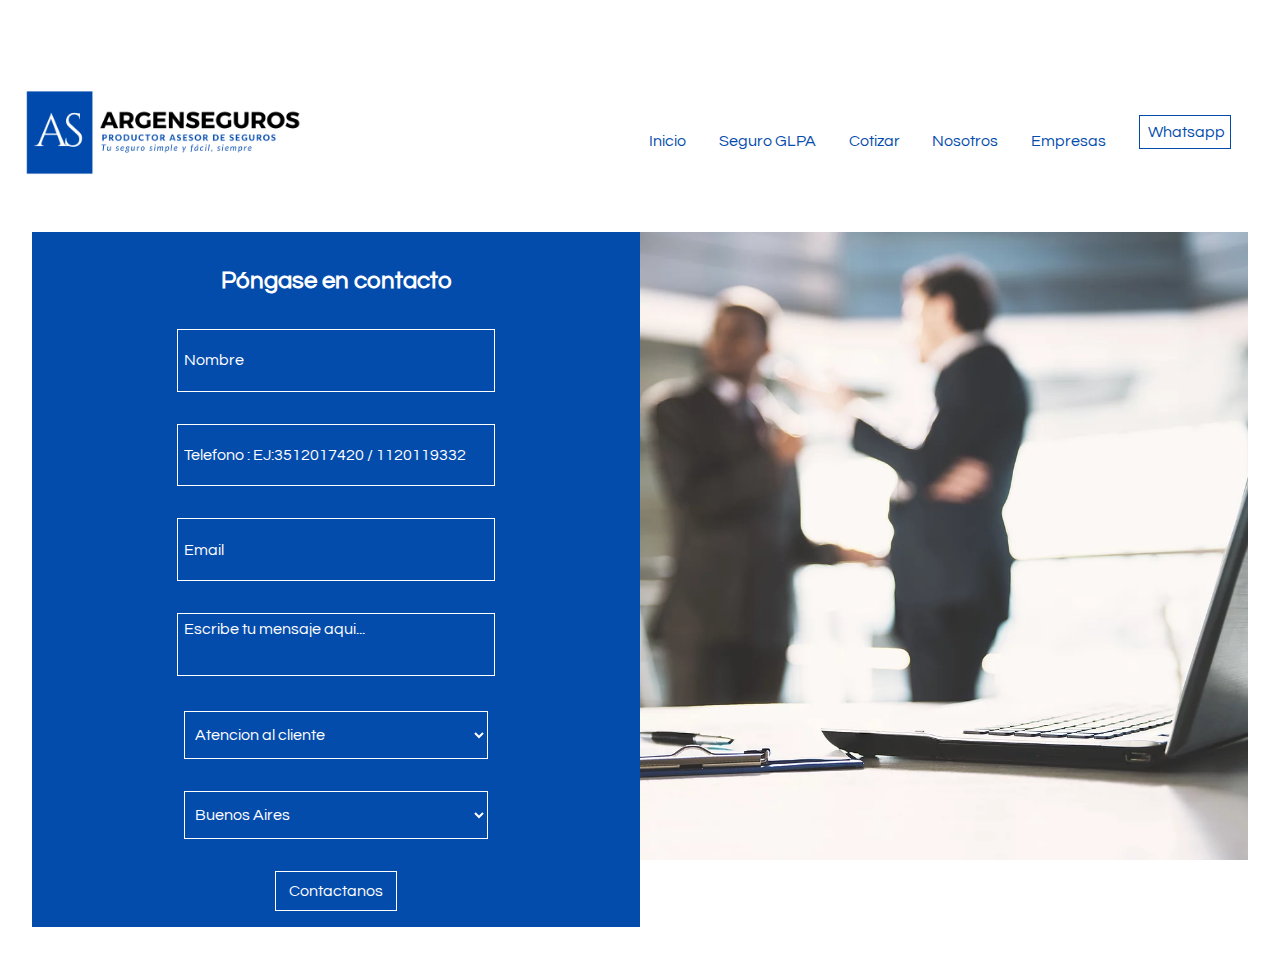
<file: contacto.html>
<!DOCTYPE html>
<html lang="en">
<head>
    <meta charset="UTF-8">
    <meta http-equiv="X-UA-Compatible" content="IE=edge">
    <meta name="viewport" content="width=device-width, initial-scale=1.0">
    <link rel="preconnect" href="https://fonts.googleapis.com">
    <link rel="preconnect" href="https://fonts.gstatic.com" crossorigin>
    <link href="https://fonts.googleapis.com/css2?family=Roboto:wght@100&display=swap" rel="stylesheet">
    <link rel="stylesheet" href="https://pro.fontawesome.com/releases/v5.10.0/css/all.css" integrity="sha384-AYmEC3Yw5cVb3ZcuHtOA93w35dYTsvhLPVnYs9eStHfGJvOvKxVfELGroGkvsg+p" crossorigin="anonymous"/>
    <link rel="preconnect" href="https://fonts.googleapis.com">
    <link rel="preconnect" href="https://fonts.gstatic.com" crossorigin>
    <link href="https://fonts.googleapis.com/css2?family=Questrial&display=swap" rel="stylesheet">
    <link rel="preconnect" href="https://fonts.googleapis.com">
<link rel="preconnect" href="https://fonts.gstatic.com" crossorigin>
<link href="https://fonts.googleapis.com/css2?family=Questrial&display=swap" rel="stylesheet">
    <link rel="stylesheet" href="/style.css">
    <link rel="stylesheet" href="/style-formulario.css">
    
    <title>Inicio | Argenseguros</title>
</head>
<body>
    <header>
        <div class="nav">
            <div class="navIMG">
            </div>
            <div class="espaciado"></div>
            <div class="conjuntoLinks">
                <a class="links" href="#">Inicio</a>
                <a class="links" href="#">Seguro GLPA</a>
                <a class="links" href="#">Cotizar</a>
                <a class="links" href="#">Nosotros</a>
                <a class="links" href="#">Empresas</a>
                <a class="btn-blanco whatsapp" href="https://api.whatsapp.com/send?phone=3512017420">Whatsapp</a>
            </div>
        </div>
        
            
    </header>
    <article>

        <form action="" name="submit-form" class="submit-form" >
            <div class="formulario-parte1">

                <div class="titulo">
                    <h2>Póngase en contacto</h2>
                </div>

                <input  autocomplete="off" class="txtBox" type="text" placeholder="Nombre" name="Nombre" id="">
                <input  autocomplete="off" class="txtBox" type="text" placeholder="Telefono : EJ:3512017420 / 1120119332 " name="Telefono" id="">
                <input  autocomplete="off" class="txtBox" type="email" placeholder="Email" name="Email" id="">
                
                <div class="contenedor_textArea">
                    <textarea class="txtBox text-area" type="text" placeholder="Escribe tu mensaje aqui..." name="Cometario" id="" ></textarea>
                </div>
                <select autocomplete="off" class="lista_contacto txtBox" type="text" name="TipoDeMensaje" id="">
                    <option >Atencion al cliente</option>
                    <option>Cotizacion</option>
                    <option>Quiero trabajar en ArgenSeguros</option>
                    <option>Otros</option>
                </select>
                

                <select autocomplete="off" class=" lista_contacto txtBox" type="text" name="Provincia" id="">
                    <option>Buenos Aires</option>
                    <option>Tucuman</option> 
                    <option>Santa Fe</option>
                    <option>Cordoba</option>
                    <option>San Juan</option>
                    <option>San Luis</option>
                    <option>Catamarca</option>
                    <option>La Rioja</option>
                    <option>Salta</option>
                    <option>Chaco</option>
                    <option>Formosa</option>
                    <option>Misiones</option>
                    <option>Chubut</option>
                    <option>Tierra del Fuego</option>
                    <option>Mendoza</option>
                    <option>Neuquen</option>
                    <option>La Pampa</option>
                    <option>Corrientes</option>
                    <option>Entre Rios</option>
                    <option>Rio Negro</option>
                    <option>Santa Cruz</option>
                    <option>Santiago del estero</option>
                    <option>Jujuy</option>
                </select>
                
                <div class="envio">
                    <button type="submit" class="btn">Contactanos</button>
                </div>
            
            </div>
            
            <div class="formulario-parte2">
            </div>
        </form>
    </article>
    <footer>

    </footer>
    <script src="app.js"></script>




</body>
</html>
</file>
<file: style.css>
body{
    font-family: 'Questrial', sans-serif;
    margin: 2rem;

}
.primerSection , .txt{
    text-align: center;
    margin: auto;
}
 .primerSection  .txt  h2{
    font: 400;
    color: rgb(4, 76, 172);
}
.primerSection .txt, h3{
    font: 400;
    color: rgb(4, 90, 180);
}
.primerSection .txt, h4{
    font: 100;
    color: rgb(109, 133, 207);
}
section .SobreNosotros{
    color: aliceblue;
    background-color: rgb(4, 76, 172);
}
.container-btn
{
    justify-content: center;
    align-items: center;
    display: flex;
    width: 100%;
}
.btn{
    background-color: rgb(4, 76, 172);
    border-color: #fff;
    color: #fff;
    text-align: center;
    padding: .4rem .4rem;
    width: 10%;
    margin-bottom: 1rem;
    border:1px solid #fff;
    text-decoration: none;
    border-radius: 0;
}
.btn:hover{
    background-color: #fff;
    color:rgb(4, 76, 172) ;
    transition-duration: .7s;
}
.btn-blanco{
    background-color: #fff;
    border-color: rgb(4, 76, 172);
    color: rgb(4, 76, 172);
    text-align: center;
    padding: .4rem .4rem;
    width: 12%;
    margin-bottom: 1rem;
    border:1px solid rgb(4, 76, 172);
    text-decoration: none;

}

.btn-blanco:hover{
    background-color: rgb(4, 76, 172);
    color:#fff ;
    transition-duration: .7s;
    border:1px solid rgb(4, 76, 172);

}

.nav{
    display: flex;
    flex-wrap: nowrap;
}
.navIMG{
    background-image: url(/img/lema2.png);
    background-position-x: center;
    background-position-y: center;
    background-repeat: no-repeat;
    background-size: contain;
    height: 200px;
    margin-left: -1rem;
    width: 50%;

}
.espaciado{
    width: 50%;
}
.conjuntoLinks{
    justify-content: space-evenly;
    align-items: center;
    width: 100%;
    display: flex;
    margin-left: auto;
    text-align: end;
    align-items: flex-end;
    align-content: flex-end;
    align-self: center;
    height: 10%;
}

.conjuntoLinks a{
    margin: 1rem;
}
.conjuntoLinks input{
    width: 25%;
    margin: 1rem;

}

li{
    list-style:none;
}

.links{
    text-decoration: none;
    color: rgb(4, 76, 172);
}

.container{
    position: relative;
    display: flex;
    overflow: hidden;
    min-width: 100%;
    min-height: 700px;
    margin-bottom: 2rem;
}
.container > div{
    width: 100%;
}
.containerIMG{
    background-image: url(/img/6.png);
    background-size: 50%;
    background-position-x:right;
    background-position-y: center;
    background-attachment:fixed ;
    background-repeat: no-repeat;

}


.primerSection h2{
    font-size: 4rem;
    color: rgb(4, 76, 172);
    font-weight:1400;
    margin-bottom: .5rem;
}
.primerSection h3{
    font-size: 2rem;
    color: rgb(4, 76, 172);
    margin-top: .5rem;
}
.primerSection h4{
    font-size: 1rem;
    color: rgb(4, 76, 172);
    font-weight: 100;
}


.GLPA{
    text-align: center;
    margin: 0rem;
    background-image:url(/img/GLPA-AUTO-EQUIPO.png);
    background-repeat: no-repeat;
    background-size: contain;
    background-position-x: center ;
    background-position-y: center ;
    min-width:1000px;
    min-height: 1000px;
    width: 100%;
}

.GLPA img{
    object-fit: cover;
}
.Primero-GLPA{
    position: relative;
    background: rgba(220,220,220,0.7);
    width: 50%;
    height: 1000px;
    margin-top: 0;
    display: flex;
    align-items: center;
    justify-content: center;
    flex-direction: column;
}
.Primero-GLPA-txt{
    color: rgb(4, 76, 172);
    font-weight:1400;
    margin-bottom: .5rem;
}


.btn-blanco{
    background: transparent;
    border:1px solid rgb(4, 76, 172);
    margin-top: 1rem;
    padding: .5rem;
}

.Nuestros-Seguros{

}

.Nuestros-seguros-presentacion{
    text-align: center;

}

.Nuestros-seguros-presentacion h2{
    font-size: 3rem;
    color: rgb(4, 76, 172);    
}

.Nuestros-seguros-presentacion h3{
    font-size: 1.5rem;
    color: rgb(4, 76, 172);
    font-weight: 100;    
}

.Nuestros-seguros-presentacion p{
    display: block;
    margin-left: 25%;
    margin-right: 25%;
    margin-top: 5%;
    width: 50%;
    height: 100px;
    color: rgb(4, 76, 172);

}


.galeria{
    display: grid;
    grid-template-columns: repeat(3, 300px);
    grid-gap: 10px;
    grid-template-rows: repeat(4, 150px);
    justify-content: center;
}
.galeria div{
    display: flex;
    justify-content: center;
    align-items: center;
    color: #fff;    
    font-size: 2rem;
    font-weight: bold;
    background-repeat: no-repeat;
    background-size: cover , contain;
    background-position: center;
    font-size: 1rem;
}

.galeria-titulo{
    grid-column: 1 / 4;
    grid-row: 1;
    background-color: rgb(4, 76, 172);

}
.galeria-primero{
    grid-column: 1 / 2;
    grid-row: 2;
    background-image: url(/img/2.png);
    background-size: contain;
    display: flex;
}    
.galeria-segundo{
    grid-column: 2 / 3;
    grid-row: 2;
    background-image: url(/img/3.png);
    background-size: contain;

}
.galeria-tercero{
    grid-column: 3 / 4;
    grid-row: 2;
    background-image: url(/img/1.png);
    background-size: contain;

}
.galeria-cuarto{
    grid-column: 1 / 2;
    grid-row: 3;
    background-image: url(/img/5.png);
    background-size: contain;

}   
.galeria-quinto{
    grid-column: 2 / 3;
    grid-row: 3;
    background-image: url(/img/7.png);
    background-size: contain;

}
.galeria-sexto{
    grid-column: 3 / 4;
    grid-row: 3;
    background-image: url(/img/4.png);
    background-size: contain;

}
.galeria-septimo{ 
    grid-column: 1 / 2;
    grid-row: 4;
    background-image: url(/img/6.png);
    background-size: contain;

}

.galeria-octavo{ 
    grid-column: 2 / 3;
    grid-row: 4;
    background-image: url(/img/8.png);
    background-size: contain;

}
.galeria-grid-texto{
    background-color: rgb(215,215,215);
    width: 100%;
    padding: rem;
    align-self:flex-end ;

}

.efecto-opacidad:hover{
    opacity: .4;
    transition-duration:.3s;
    background-color: rgb(215,215,215);
    
}

.imgSobreNosotros{
    font-weight: 900;
    font-size: 2rem;
    opacity: .75;
    text-align: center;  
    color: #fff;
    display: flex;
    margin: auto;
    justify-content: center;
    padding: 1rem 2rem;
    
} 

.tituloSobreNosotros{
    color: rgba( rgb(255, 255, 255), 0);
}  
.txtSobreNosotros{
    text-align: center;
    line-height: 2rem;
    padding: 1rem 4rem;
}

.tituloSobreNosotros{
    position: absolute;
    align-self: center; 
    opacity: 1;
}

.imgSobreNosotros{
    background-image: url(./img/6a09dadbfe8e4b2c844d14f0df73cb86.jpg);
    min-width: 700px ;
    min-height: 700px ;
    background-repeat: no-repeat;
    background-size: cover;
    width: 90%;
    margin-top: 2rem;    
}
.empresas{
    text-align: center;
    font-size: 3rem;
    font-weight: 900;
    color: rgb(4, 76, 172);
    margin-top: .5rem;

}
.trabajamosCon{
    display: flex;
    flex-wrap: wrap;
    justify-content: center;
    align-self: center;
    align-content: center;
    margin: 2rem;
}

.trabajamosCon img{
    margin: 1rem;
}

.footer{
    height: 100px;
}

/* ----------------------------------------------------FORMULARIO-------------------------------------------------------------------------- */

.formulario-contacto{
    background-image: url(/img/8.png);
    background-repeat: no-repeat;
    background-size: cover,contain;
    height: 700px;
}

.submit-form{
    position: relative;
    display: flex;
}
.submit-form div{
    width: 100%;
}

.formulario-parte1{
    background-color: rgb(4, 76, 172);
    opacity: 1;
    text-align: center;
    align-items: center;
    width: 50%;
    padding-top: 1rem;
    font-family: 'Questrial', sans-serif;
    color: #fff;
    font-weight: 200;
}

.formulario-parte1 .titulo{
    font-family: 'Questrial', sans-serif;

}


.txtBox{
    padding: .4rem;
    margin-top: 0.5rem;
    font-family: 'Questrial', sans-serif;
    width: 50%;
    height: 3rem;
    background-color: rgb(4, 76, 172);
    margin: 1rem;
    border: 1px solid #fff ;
    color: #fff;
    font-size: 1rem;
}
.txtBox::placeholder{
    color: #fff;
}

.txtBox:focus { outline: none; } 

.txtBox option{
    color: #000;
    background-color: #fff;
}

.text-area{
    width: 50%;
    font-family: 'Questrial', sans-serif;
    background-color: rgb(4, 76, 172);
    border: 1px solid #fff ;
    color: #fff;
    resize: none;

}
.text-area::placeholder{
    color: #fff;
}

.text-area:focus { outline: none; } 

.whatsapp{
    text-decoration: none;
}
.envio button{
    font-family: 'Questrial', sans-serif;
    margin-top: 1rem;
    width: 20%;
    font-size: 1rem;
    height: 40px;
}

.formulario-parte2{
    background-image: url(/img/imagenFrmContacto.png);
    background-size: 100%;
    background-position-x:top;
    background-position-y:initial;
    background-repeat: no-repeat;

}

 
/* -------------------------------------------- ICONOS --------------------------------------------   */
</file>
<file: style-formulario.css>
.formulario-parte1{}
</file>
